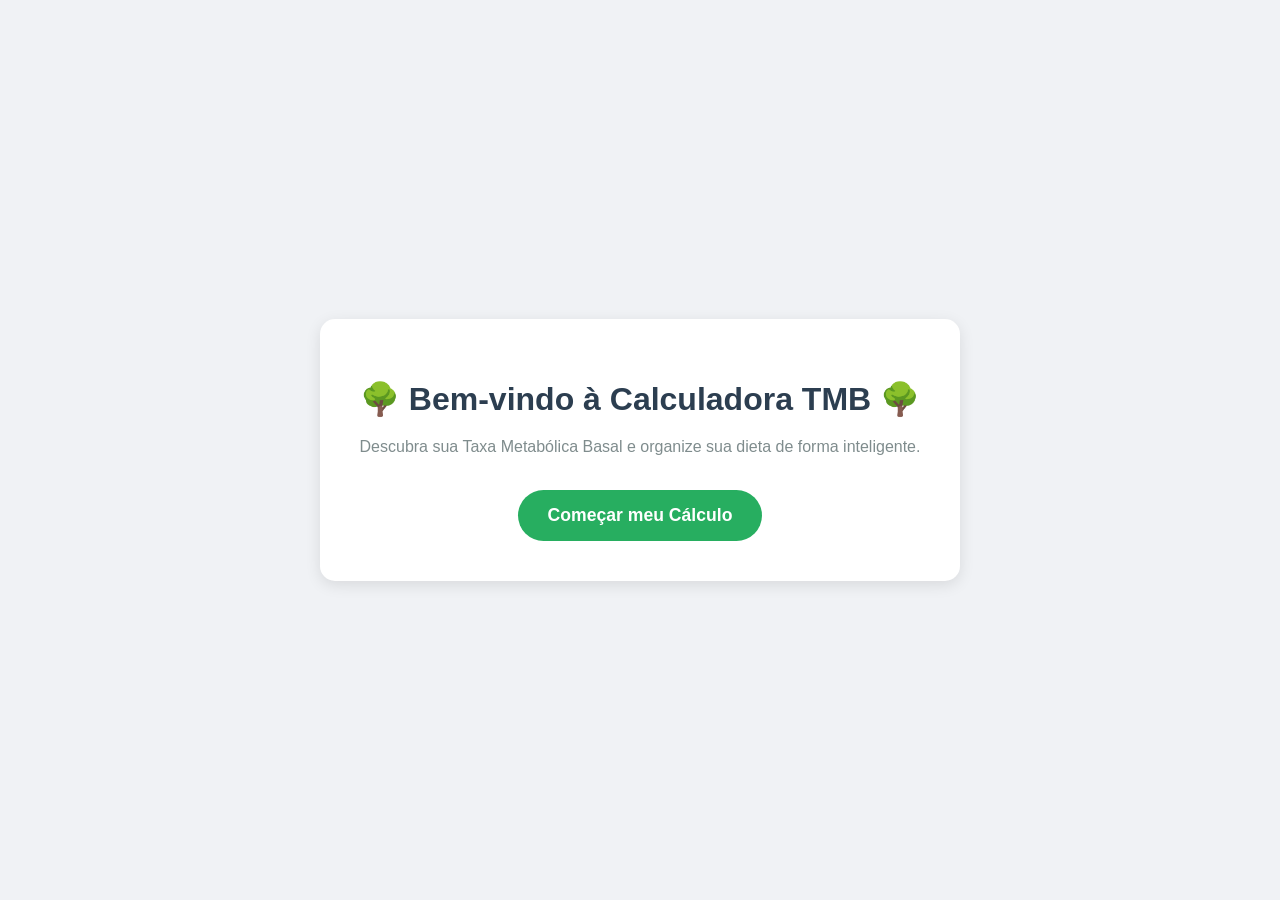
<file: bmrCalculator/calculator/templates/calculatorMain/homepage.html>
<!DOCTYPE html>
<html lang="pt-br">
<head>
    <meta charset="UTF-8">
    <meta name="viewport" content="width=device-width, initial-scale=1.0">
    <title>BMR Calculator - Home</title>
    <style>
        body {
            font-family: 'Segoe UI', Tahoma, Geneva, Verdana, sans-serif;
            background-color: #f0f2f5;
            display: flex;
            justify-content: center;
            align-items: center;
            height: 100vh;
            margin: 0;
            color: #333;
        }
        .container {
            text-align: center;
            background: white;
            padding: 40px;
            border-radius: 15px;
            box-shadow: 0 4px 15px rgba(0,0,0,0.1);
            max-width: 750px;
        }
        h1 { color: #2c3e50; margin-bottom: 10px; }
        p { color: #7f8c8d; margin-bottom: 30px; line-height: 1.6; }
        
        .btn-start {
            display: inline-block;
            background-color: #27ae60;
            color: white;
            padding: 15px 30px;
            text-decoration: none;
            font-size: 1.1rem;
            font-weight: bold;
            border-radius: 50px;
            transition: transform 0.2s, background-color 0.2s;
        }
        .btn-start:hover {
            background-color: #219150;
            transform: scale(1.05);
        }
    </style>
</head>
<body>

    <div class="container">
        <h1>🌳 Bem-vindo à Calculadora TMB 🌳</h1>
        <p>
            Descubra sua Taxa Metabólica Basal e organize sua dieta de forma inteligente. 
        </p>
        
        <a href="{% url 'teste123' %}" class="btn-start">
            Começar meu Cálculo
        </a>
    </div>

</body>
</html>
</file>
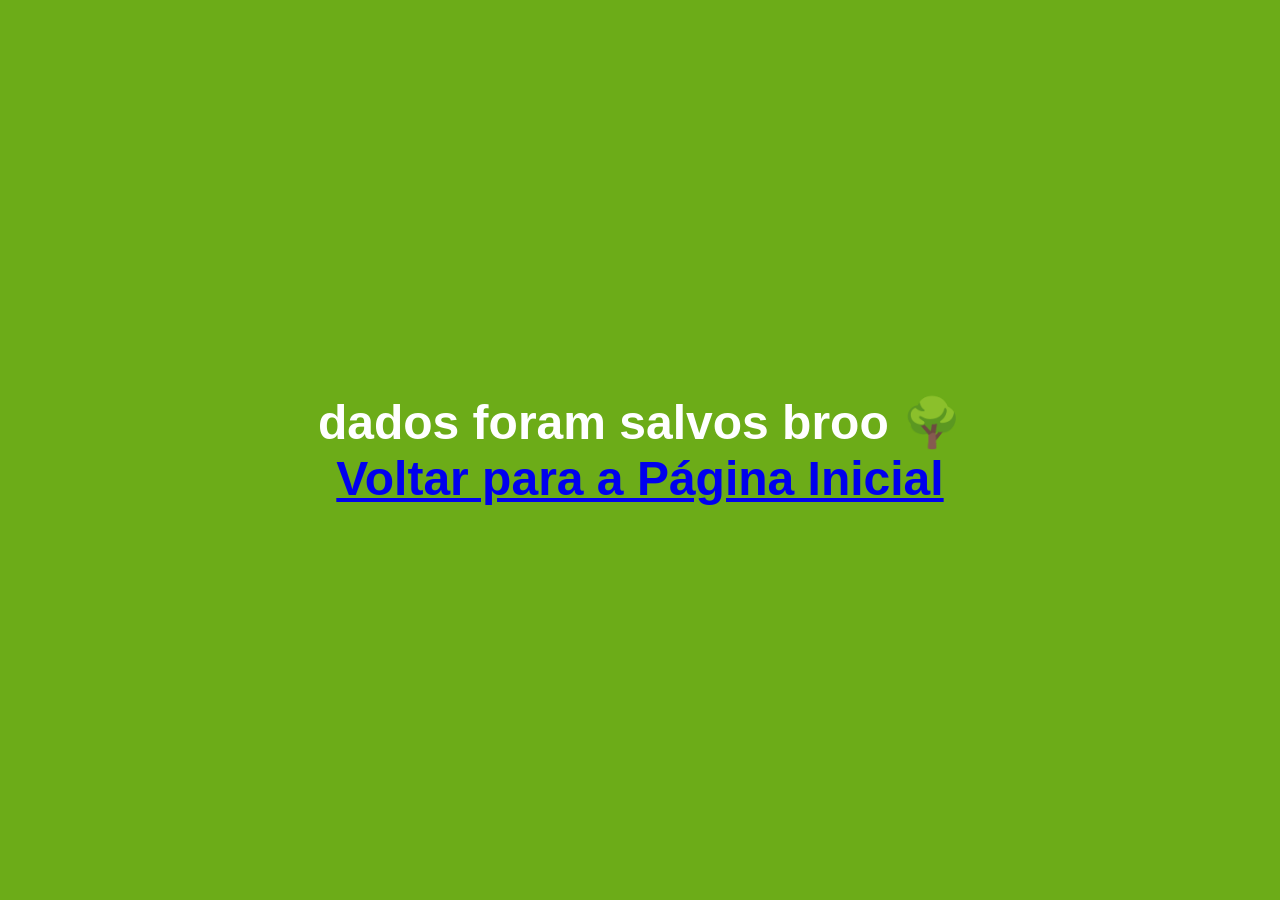
<file: bmrCalculator/calculator/templates/calculatorMain/success.html>
<!DOCTYPE html>
<html>
<head>
    <title>Sucesso!</title>
    <style>
        body { 
            font-family: 'Comic Sans MS', sans-serif; 
            background: #6cac18; 
            display: flex; 
            justify-content: center; 
            align-items: center; 
            height: 100vh; 
            margin: 0;
            color: white;
        }
        .message { text-align: center; font-size: 3rem; font-weight: bold; }
    </style>
</head>
<body>
    <div class="message">
        dados foram salvos broo 🌳
        <br>
        <a href="{% url 'home' %}">Voltar para a Página Inicial</a>
    </div>

</body>
</html>
</file>
